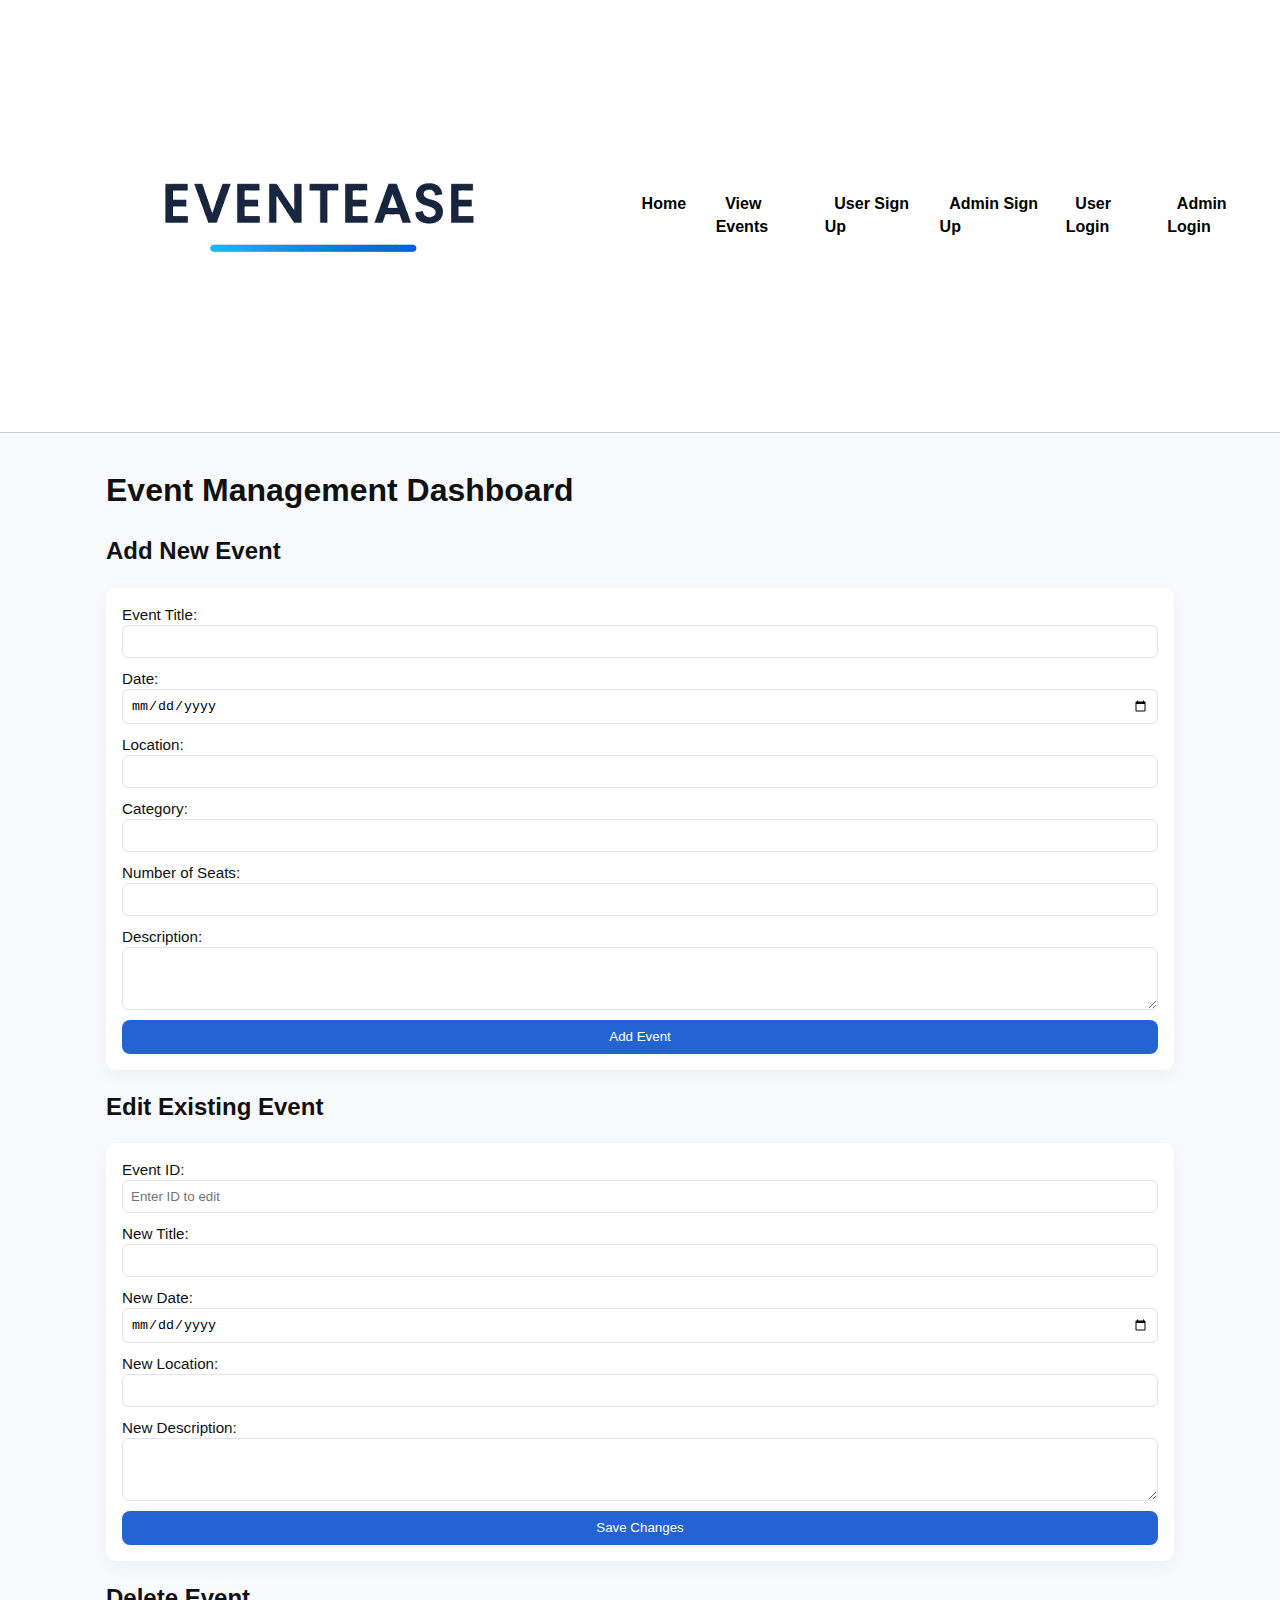
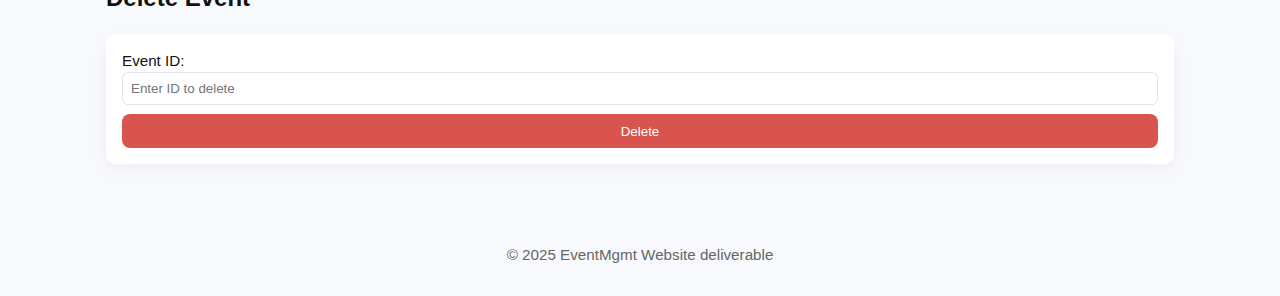
<file: index.html>
<!doctype html>
<html lang="en">
<head>
  <meta charset="utf-8" />
  <meta name="viewport" content="width=device-width,initial-scale=1" />
  <title>Event Management - Home</title>
  <link rel="stylesheet" href="css/styles.css">
  <script defer src="js/app.js"></script>
</head>
<body>

<!-- === HAMBURGER MENU START === -->
<header class="navbar">
  
  <img src="logo-removebg.png" alt="EventEase Logo" class="logo">
  
  <!-- Menu Toggle Checkbox -->
  <input type="checkbox" id="menu-toggle">
  <label for="menu-toggle" class="menu-icon">&#9776;</label>
  
  <!-- Menu Links -->
  <ul class="menu">
    <li><a href="index.html">Home</a></li>
    <li><a href="events.html">View Events</a></li>
    <li><a href="signup-user.html">User Sign Up</a></li>
    <li><a href="signup-admin.html">Admin Sign Up</a></li>
    <li><a href="login-user.html">User Login</a></li>
    <li><a href="login-admin.html">Admin Login</a></li>
  </ul>
</header>
<!-- === HAMBURGER MENU END === -->


<main class="container">
  <h1>Event Management Dashboard</h1>
  <div class="tab-row">
    <!-- Add Event -->
    <section class="tab-panel" id="add-panel">
      <h2>Add New Event</h2>
      <form class="card">
        <label>Event Title: <input type="text" required></label>
        <label>Date: <input type="date" required></label>
        <label>Location: <input type="text" required></label>
        <label>Category: <input type="text"></label>
        <label>Number of Seats: <input type="number" min="1" required></label>
        <label>Description: <textarea rows="3" required></textarea></label>
        <button type="submit">Add Event</button>
      </form>
    </section>

    <!-- Edit Event -->
    <section class="tab-panel" id="edit-panel">
      <h2>Edit Existing Event</h2>
      <form class="card">
        <label>Event ID: <input type="text" placeholder="Enter ID to edit" required></label>
        <label>New Title: <input type="text"></label>
        <label>New Date: <input type="date"></label>
        <label>New Location: <input type="text"></label>
        <label>New Description: <textarea rows="3"></textarea></label>
        <button type="submit">Save Changes</button>
      </form>
    </section>

    <!-- Delete Event -->
    <section class="tab-panel" id="delete-panel">
      <h2>Delete Event</h2>
      <form class="card">
        <label>Event ID: <input type="text" placeholder="Enter ID to delete" required></label>
        <button type="submit" style="background:#d9534f;">Delete</button>
      </form>
  </main>

  <footer>
    <p>&copy; 2025 EventMgmt Website deliverable</p>
  </footer>
</body>
</html>
</file>
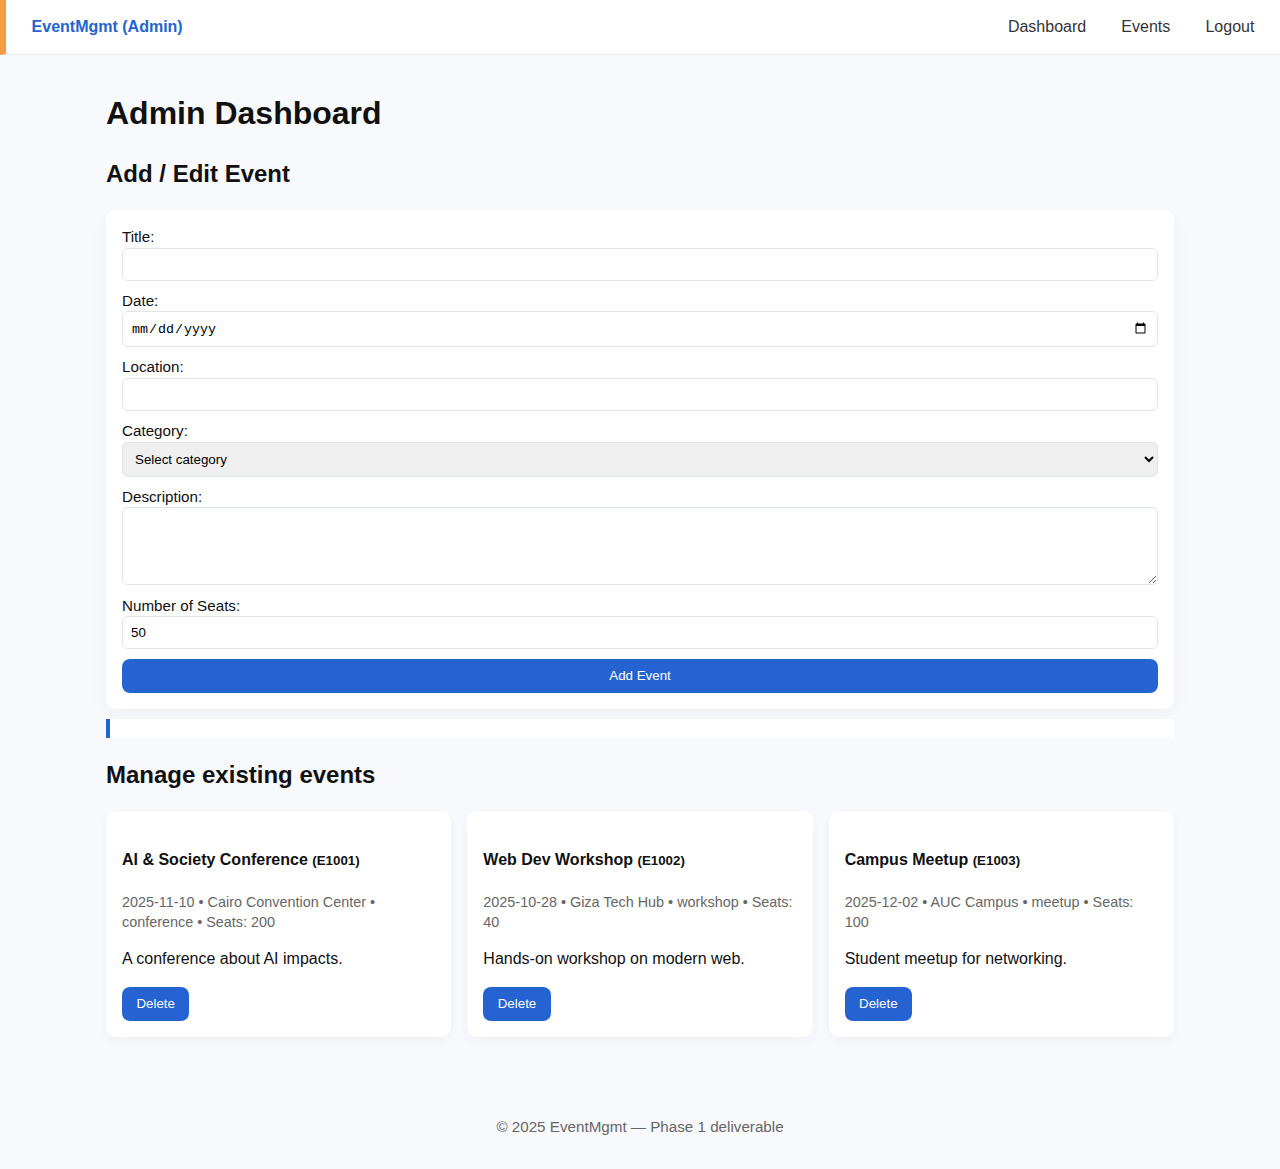
<file: admin.html>
<!doctype html>
<html lang="en">
<head>
  <meta charset="utf-8" />
  <meta name="viewport" content="width=device-width,initial-scale=1" />
  <title>Admin Dashboard</title>
  <link rel="stylesheet" href="css/styles.css">
  <script defer src="js/app.js"></script>
</head>
<body>
  <header>
    <nav class="navbar navbar-admin">
      <a class="brand" href="index.html">EventMgmt (Admin)</a>
      <a href="admin.html">Dashboard</a>
      <a href="events.html">Events</a>
      <a href="logout.html">Logout</a>
    </nav>
  </header>

  <main class="container">
    <h1>Admin Dashboard</h1>

    <section class="admin-forms">
      <h2>Add / Edit Event</h2>
      <form id="event-form" class="card" onsubmit="return false;">
        <label>Title: <input type="text" id="title" name="title" required></label>
        <label>Date: <input type="date" id="dateInput" name="date" required></label>
        <label>Location: <input type="text" id="locationInput" name="location" required></label>
        <label>Category:
          <select id="categoryInput" name="category" required>
            <option value="">Select category</option>
            <option value="conference">Conference</option>
            <option value="workshop">Workshop</option>
            <option value="meetup">Meetup</option>
          </select>
        </label>
        <label>Description: <textarea id="description" name="description" rows="4"></textarea></label>
        <label>Number of Seats: <input type="number" id="seatsInput" name="numberOfSeats" min="0" value="50"></label>
        <button id="addEventBtn">Add Event</button>
      </form>
      <div id="admin-message" class="info"></div>
    </section>

    <section>
      <h2>Manage existing events</h2>
      <div id="admin-events" class="events-grid"></div>
    </section>
  </main>

  <footer>
    <p>&copy; 2025 EventMgmt — Phase 1 deliverable</p>
  </footer>
</body>
</html>
</file>
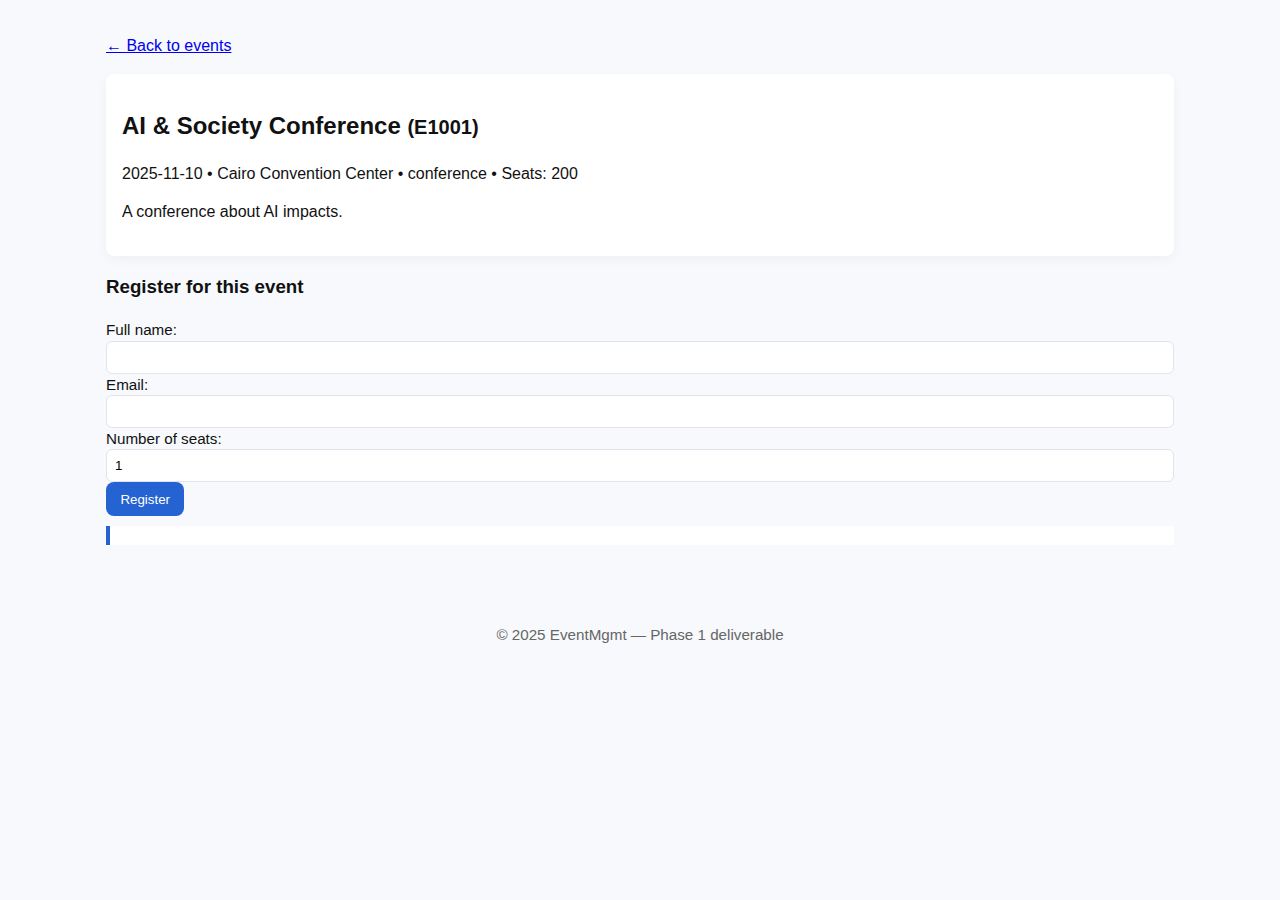
<file: event-detail.html>
<!doctype html>
<html lang="en">
<head>
  <meta charset="utf-8" />
  <meta name="viewport" content="width=device-width,initial-scale=1" />
  <title>Event Details</title>
  <link rel="stylesheet" href="css/styles.css">
  <script defer src="js/app.js"></script>
</head>
<body>
  <main class="container">
    <a href="events.html" class="back">&larr; Back to events</a>
    <div id="event-detail" class="event-detail"></div>

    <section class="register-panel">
      <h3>Register for this event</h3>
      <form id="register-form" onsubmit="return false;">
        <label>Full name: <input type="text" name="fullname" required></label>
        <label>Email: <input type="email" name="email" required></label>
        <label>Number of seats: <input type="number" name="seats" min="1" value="1" required></label>
        <button id="registerBtn">Register</button>
      </form>
      <div id="register-message" class="info"></div>
    </section>

  </main>

  <footer>
    <p>&copy; 2025 EventMgmt — Phase 1 deliverable</p>
  </footer>
</body>
</html>
</file>
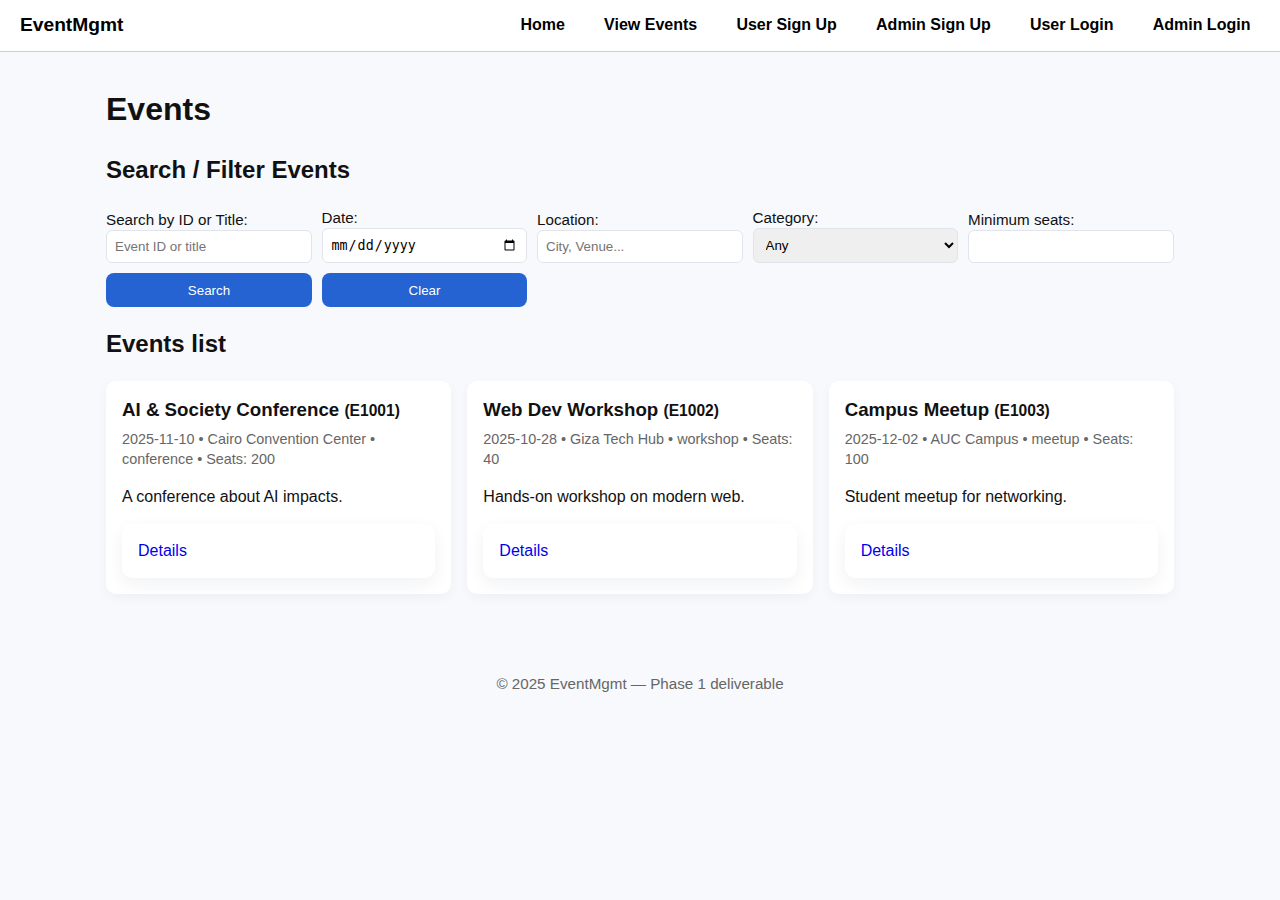
<file: events.html>
<!doctype html>
<html lang="en">
<head>
  <meta charset="utf-8" />
  <meta name="viewport" content="width=device-width,initial-scale=1" />
  <title>Events - Event Management</title>
  <link rel="stylesheet" href="css/styles.css">
  <script defer src="js/app.js"></script>
</head>
<body>

<!-- === HAMBURGER MENU START === -->
<header class="navbar">
  <div class="logo">EventMgmt</div>
  
  <!-- Menu Toggle Checkbox -->
  <input type="checkbox" id="menu-toggle">
  <label for="menu-toggle" class="menu-icon">&#9776;</label>
  
  <!-- Menu Links -->
  <ul class="menu">
    <li><a href="index.html">Home</a></li>
    <li><a href="events.html">View Events</a></li>
    <li><a href="signup-user.html">User Sign Up</a></li>
    <li><a href="signup-admin.html">Admin Sign Up</a></li>
    <li><a href="login-user.html">User Login</a></li>
    <li><a href="login-admin.html">Admin Login</a></li>
  </ul>
</header>
<!-- === HAMBURGER MENU END === -->


  <main class="container">
    <h1>Events</h1>

    <section class="search-panel">
      <h2>Search / Filter Events</h2>
      <form id="search-form" onsubmit="return false;">
        <label>Search by ID or Title: <input type="text" id="q" name="q" placeholder="Event ID or title"></label>
        <label>Date: <input type="date" id="date" name="date"></label>
        <label>Location: <input type="text" id="location" name="location" placeholder="City, Venue..."></label>
        <label>Category:
          <select id="category" name="category">
            <option value="">Any</option>
            <option value="conference">Conference</option>
            <option value="workshop">Workshop</option>
            <option value="meetup">Meetup</option>
          </select>
        </label>
        <label>Minimum seats: <input type="number" id="minSeats" name="minSeats" min="0"></label>
        <button id="searchBtn">Search</button>
        <button id="clearBtn" type="button">Clear</button>
      </form>
    </section>

    <section>
      <h2>Events list</h2>
      <div id="events-list" class="events-grid"></div>
    </section>
  </main>

  <footer>
    <p>&copy; 2025 EventMgmt — Phase 1 deliverable</p>
  </footer>
</body>
</html>
</file>
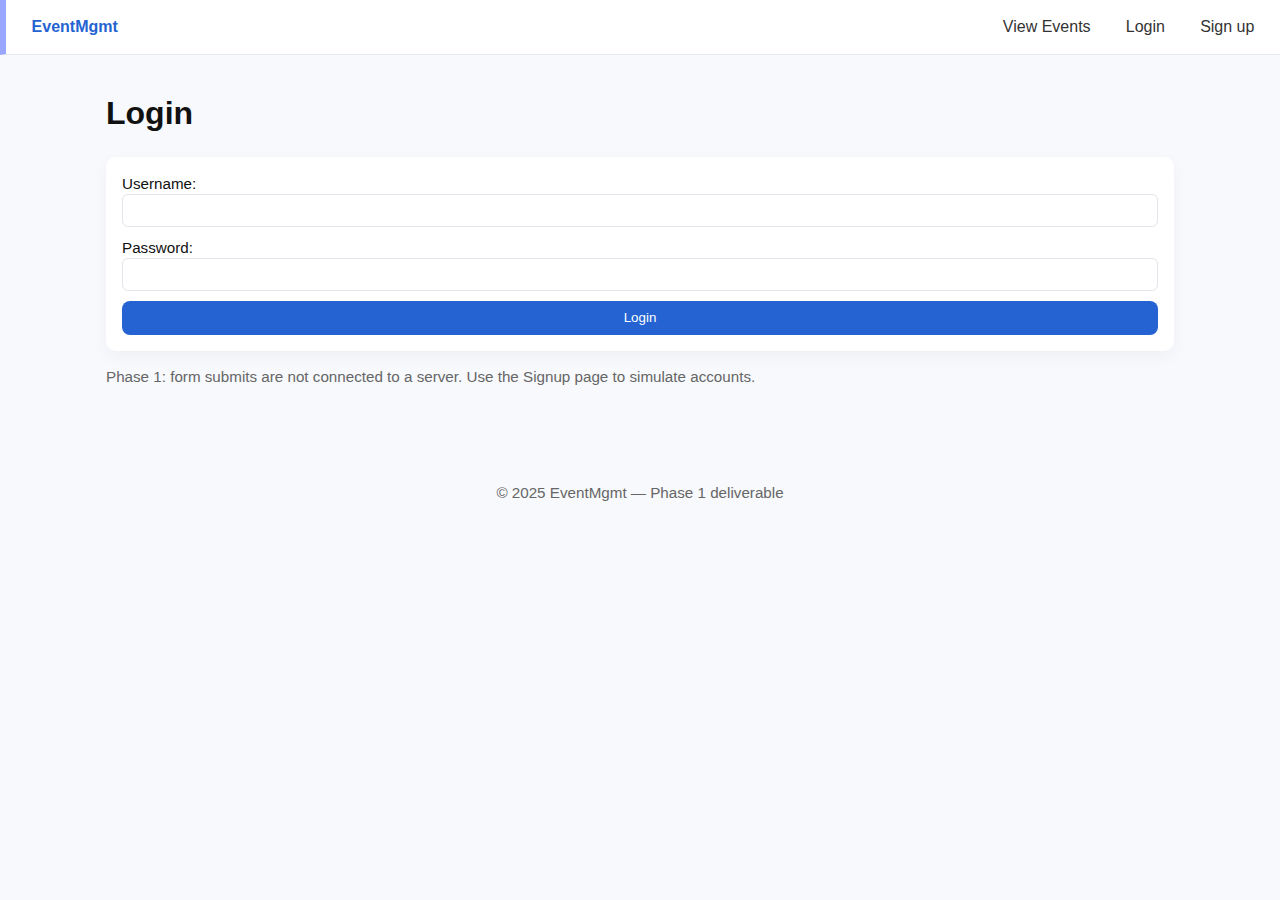
<file: login.html>
<!doctype html>
<html lang="en">
<head>
  <meta charset="utf-8" />
  <meta name="viewport" content="width=device-width,initial-scale=1" />
  <title>Login - EventMgmt</title>
  <link rel="stylesheet" href="css/styles.css">
  <script defer src="js/app.js"></script>
</head>
<body>
  <header>
    <nav class="navbar navbar-guest">
      <a class="brand" href="index.html">EventMgmt</a>
      <a href="events.html">View Events</a>
      <a href="login.html">Login</a>
      <a href="signup.html">Sign up</a>
    </nav>
  </header>

  <main class="container">
    <h1>Login</h1>
    <form id="login-form" class="card" onsubmit="return false;">
      <label>Username: <input type="text" name="username" required></label>
      <label>Password: <input type="password" name="password" required></label>
      <button id="loginBtn">Login</button>
    </form>
    <p class="note">Phase 1: form submits are not connected to a server. Use the Signup page to simulate accounts.</p>
  </main>

  <footer>
    <p>&copy; 2025 EventMgmt — Phase 1 deliverable</p>
  </footer>
</body>
</html>
</file>
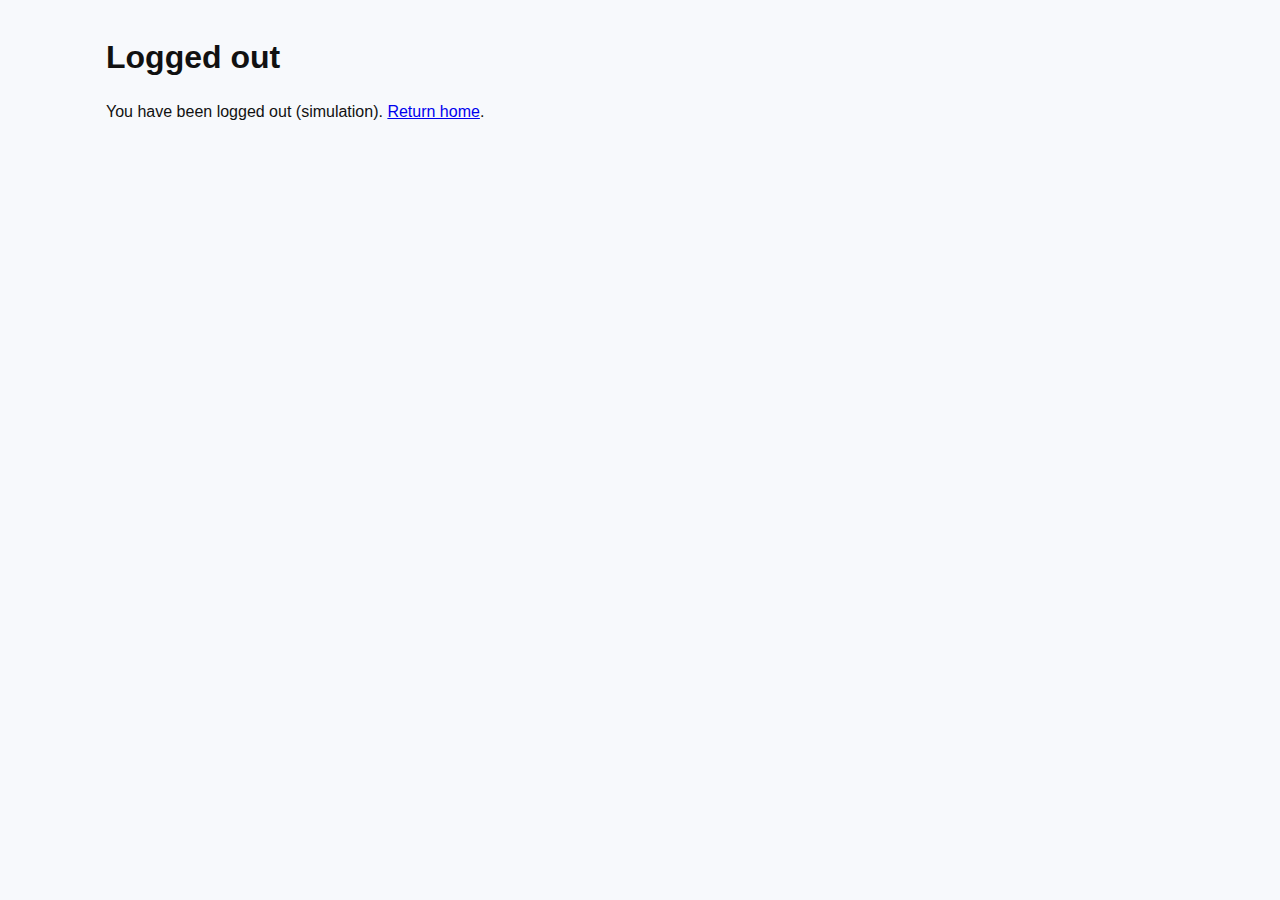
<file: logout.html>
<!doctype html>
<html lang="en"><head><meta charset="utf-8"/><meta name="viewport" content="width=device-width,initial-scale=1"/><title>Logout</title><link rel="stylesheet" href="css/styles.css"></head><body>
  <main class="container">
    <h1>Logged out</h1>
    <p>You have been logged out (simulation). <a href="index.html">Return home</a>.</p>
  </main>
</body></html>
</file>
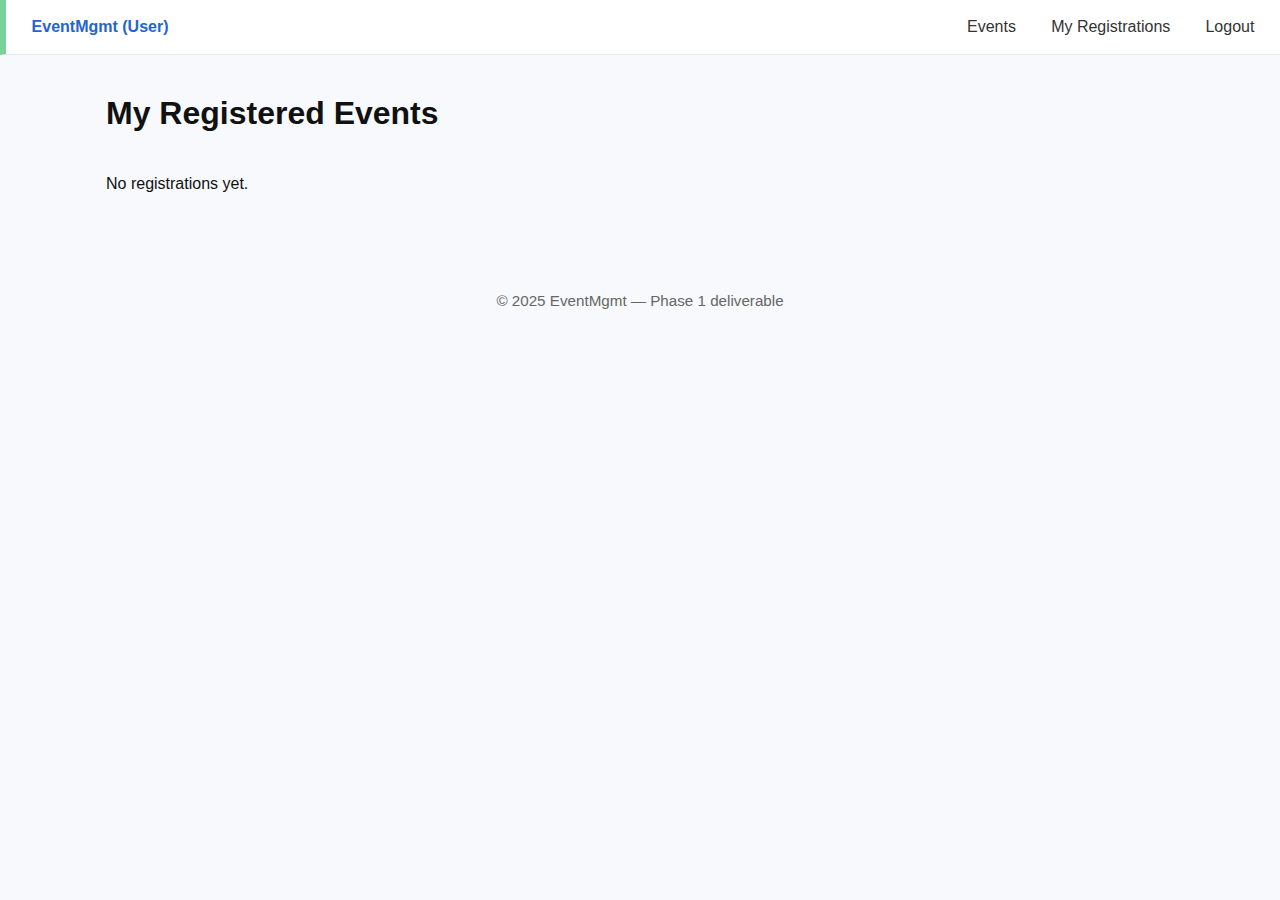
<file: registered.html>
<!doctype html>
<html lang="en">
<head>
  <meta charset="utf-8" />
  <meta name="viewport" content="width=device-width,initial-scale=1" />
  <title>My Registrations</title>
  <link rel="stylesheet" href="css/styles.css">
  <script defer src="js/app.js"></script>
</head>
<body>
  <header>
    <nav class="navbar navbar-user">
      <a class="brand" href="index.html">EventMgmt (User)</a>
      <a href="events.html">Events</a>
      <a href="registered.html">My Registrations</a>
      <a href="logout.html">Logout</a>
    </nav>
  </header>

  <main class="container">
    <h1>My Registered Events</h1>
    <div id="my-registrations" class="events-grid"></div>
  </main>

  <footer>
    <p>&copy; 2025 EventMgmt — Phase 1 deliverable</p>
  </footer>
</body>
</html>
</file>
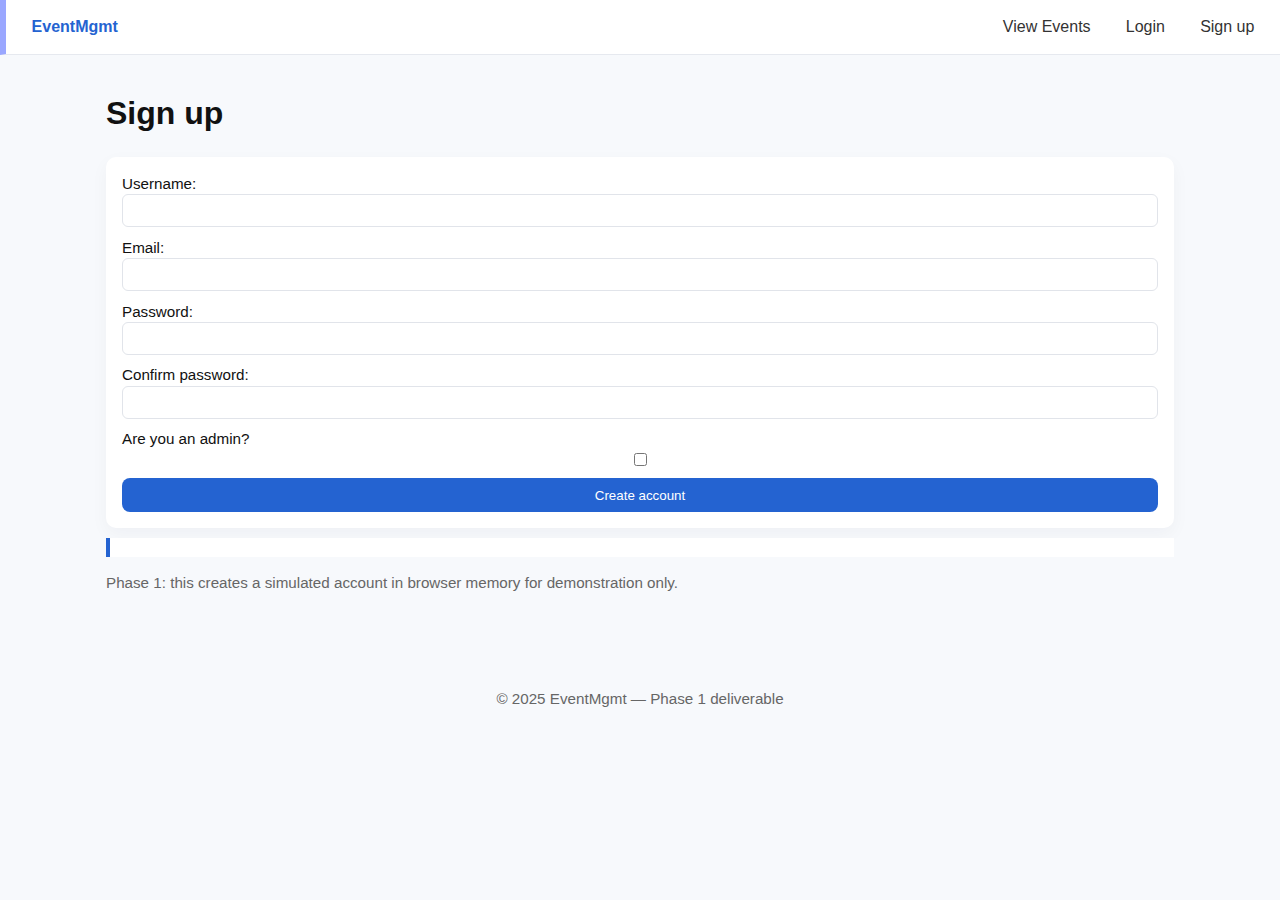
<file: signup.html>
<!doctype html>
<html lang="en">
<head>
  <meta charset="utf-8" />
  <meta name="viewport" content="width=device-width,initial-scale=1" />
  <title>Sign up - EventMgmt</title>
  <link rel="stylesheet" href="css/styles.css">
  <script defer src="js/app.js"></script>
</head>
<body>
  <header>
    <nav class="navbar navbar-guest">
      <a class="brand" href="index.html">EventMgmt</a>
      <a href="events.html">View Events</a>
      <a href="login.html">Login</a>
      <a href="signup.html">Sign up</a>
    </nav>
  </header>

  <main class="container">
    <h1>Sign up</h1>
    <form id="signup-form" class="card" onsubmit="return false;">
      <label>Username: <input type="text" name="username" required></label>
      <label>Email: <input type="email" name="email" required></label>
      <label>Password: <input type="password" name="password" required></label>
      <label>Confirm password: <input type="password" name="confirm" required></label>
      <label>Are you an admin? <input type="checkbox" name="is_admin" value="1"></label>
      <button id="signupBtn">Create account</button>
    </form>
    <div id="signup-message" class="info"></div>
    <p class="note">Phase 1: this creates a simulated account in browser memory for demonstration only.</p>
  </main>

  <footer>
    <p>&copy; 2025 EventMgmt — Phase 1 deliverable</p>
  </footer>
</body>
</html>
</file>
<file: css/styles.css>
/* External CSS for Event Management Phase 1 */
:root{
  --maxw:1100px;
  --accent:#2463d1;
  --muted:#666;
}
*{box-sizing:border-box}
body{font-family:Inter, Roboto, Arial, sans-serif;line-height:1.4;margin:0;color:#111;background:#f7f9fc}
.container{max-width:var(--maxw);margin:1.2rem auto;padding:1rem}
header .navbar{display:flex;gap:1rem;align-items:center;padding:0.6rem 1rem;background:#fff;border-bottom:1px solid #e6e9ef}
.navbar .brand{font-weight:700;color:var(--accent);text-decoration:none;margin-right:auto}
.navbar a{color:#333;text-decoration:none;padding:0.4rem 0.6rem;border-radius:6px}
.navbar a:hover{background:#eef4ff}
.navbar-guest{border-left:6px solid #9aa7ff}
.navbar-user{border-left:6px solid #7ad19a}
.navbar-admin{border-left:6px solid #f59b42}
main h1{margin-top:0}
.events-grid{display:grid;grid-template-columns:repeat(auto-fit,minmax(230px,1fr));gap:1rem;margin-top:1rem}
.card{display:block;background:#fff;padding:1rem;border-radius:10px;box-shadow:0 6px 18px rgba(20,30,60,0.06);text-decoration:none}
.quick-links .card{display:inline-block;margin-right:0.5rem}
.event{padding:1rem;background:#fff;border-radius:10px;box-shadow:0 4px 12px rgba(20,30,60,0.04)}
.event h3{margin:0 0 0.4rem 0}
.event .meta{font-size:0.9rem;color:var(--muted)}
form.card{display:flex;flex-direction:column;gap:0.6rem;background:#fff;padding:1rem;border-radius:10px;box-shadow:0 6px 18px rgba(20,30,60,0.04)}
label{display:flex;flex-direction:column;font-size:0.95rem}
input[type=text],input[type=email],input[type=password],input[type=date],input[type=number],select,textarea{padding:0.5rem;border:1px solid #e1e4ea;border-radius:6px}
button{padding:0.6rem 0.9rem;background:var(--accent);color:#fff;border:none;border-radius:8px;cursor:pointer}
button:disabled{opacity:0.6}
.info{margin-top:0.6rem;padding:0.6rem;background:#fff;border-left:4px solid var(--accent)}
.back{display:inline-block;margin-bottom:1rem}
.note{color:var(--muted);font-size:0.95rem}
footer{padding:1rem;text-align:center;color:var(--muted);font-size:0.95rem;margin-top:2rem}
.search-panel form{display:grid;grid-template-columns:repeat(auto-fit,minmax(180px,1fr));gap:0.6rem;align-items:end}
.admin-forms{margin-bottom:1rem}
.event-detail{background:#fff;padding:1rem;border-radius:8px;box-shadow:0 4px 12px rgba(20,30,60,0.04)}



/* ===== Hamburger Menu Styling ===== */
.navbar {
  display: flex;
  justify-content: space-between;
  align-items: center;
  padding: 12px 20px;
  background: #fff;
  border-bottom: 1px solid #ccc;
  position: relative;
}

.logo {
  font-weight: bold;
  font-size: 1.2rem;
  color: black;
}

.menu-icon {
  font-size: 1.8rem;
  cursor: pointer;
  display: none;
  user-select: none;
}

#menu-toggle {
  display: none;
}

.menu {
  display: flex;
  gap: 20px;
  list-style: none;
  margin: 0;
  padding: 0;
}

.menu li a {
  text-decoration: none;
  color: black;
  font-weight: bold;
  transition: color 0.3s ease;
}

.menu li a:hover {
  color: #007bff;
}

/* Mobile view */
@media (max-width: 768px) {
  .menu-icon {
    display: block;
  }

  .menu {
    display: none;
    flex-direction: column;
    position: absolute;
    top: 55px;
    right: 20px;
    background: white;
    border: 1px solid #ccc;
    border-radius: 8px;
    padding: 10px;
    box-shadow: 0 4px 8px rgba(0,0,0,0.1);
  }

  #menu-toggle:checked + .menu-icon + .menu {
    display: flex;
  }

  .menu li {
    padding: 8px 0;
  }
}
</file>
